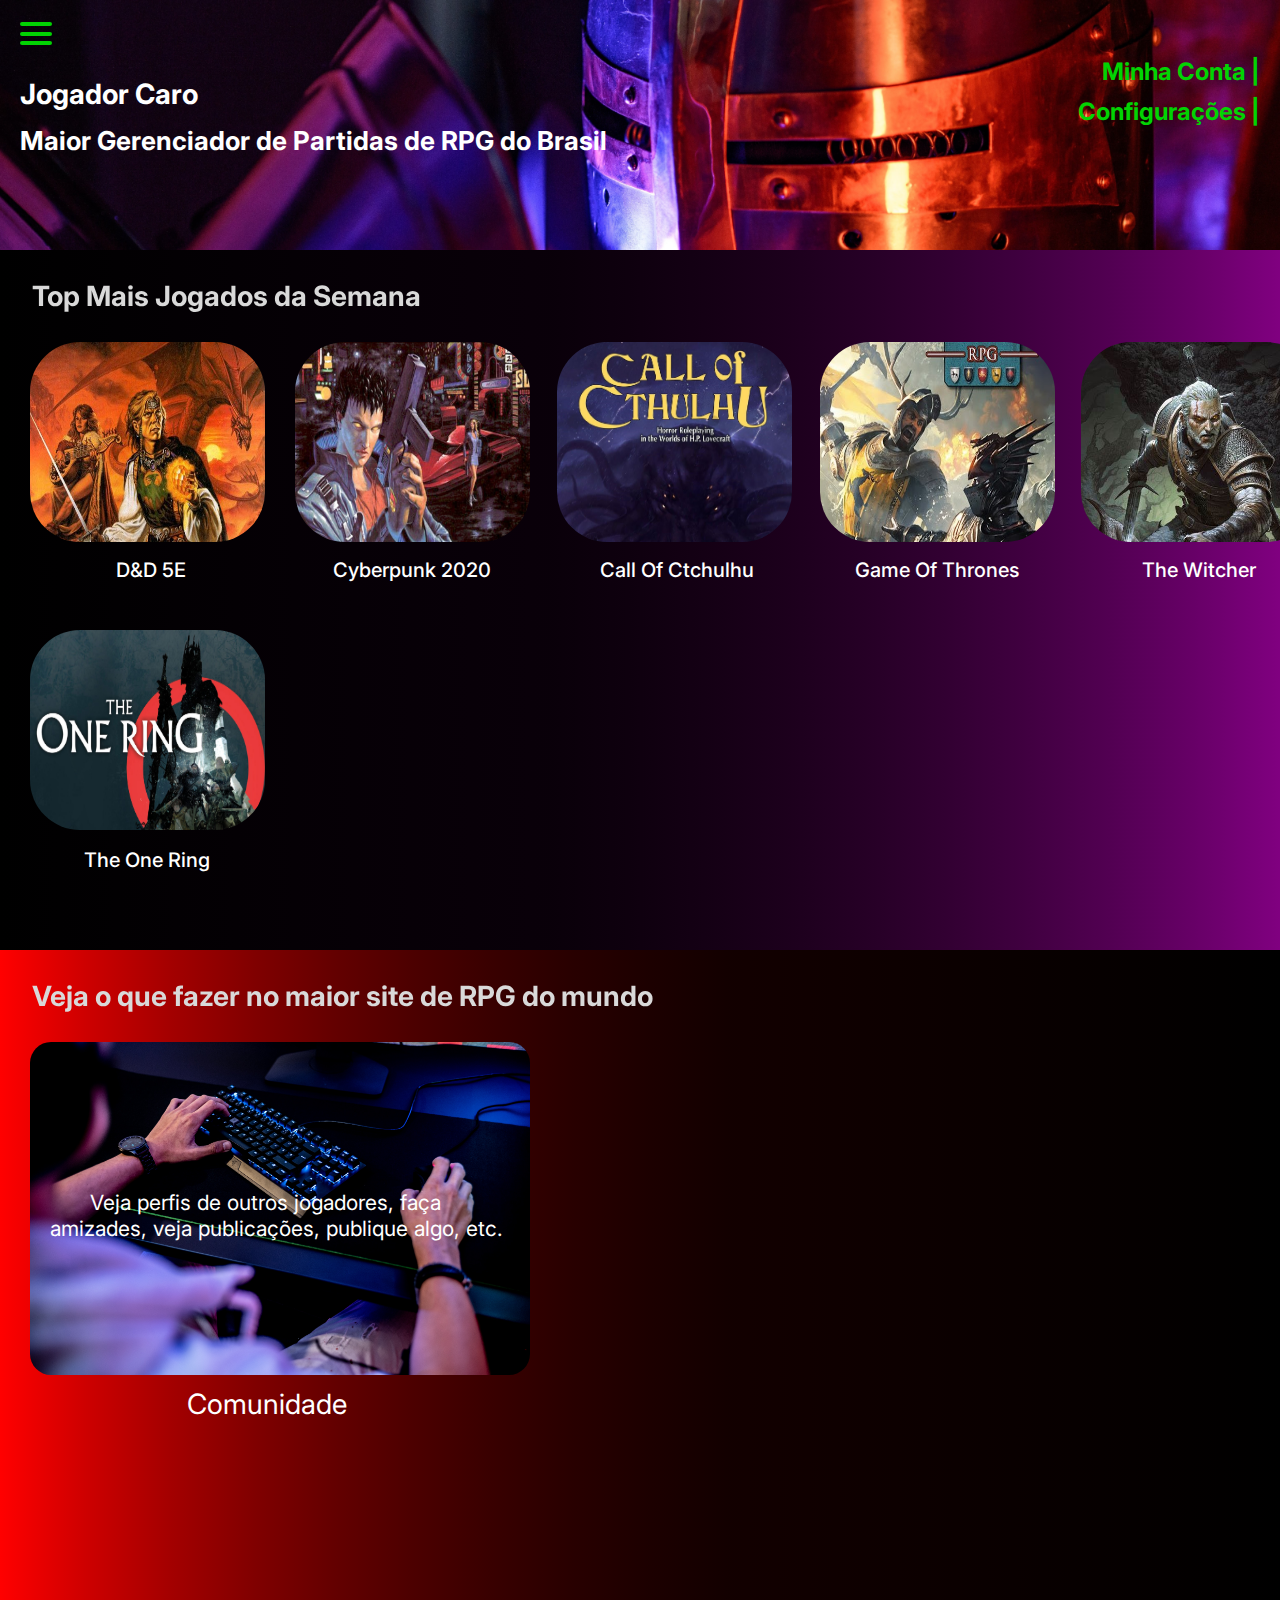
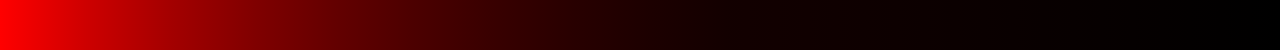
<file: index.html>
<!DOCTYPE html>
<html lang="pt-br">
    <head>
        <meta charset="UTF-8">
        <title>Jogador Caro</title>
        <link rel="stylesheet" href="reset.css"> <!--para resetar o css padrão que já vem nos sites-->
        <link rel="stylesheet" href="style-home.css"> <!--meu arquivo css principal-->
        <link rel="preconnect" href="https://fonts.googleapis.com"> <!--fonte do Google: Inter-->
        <link rel="preconnect" href="https://fonts.gstatic.com" crossorigin> <!--fonte do Google: Inter-->
        <link href="https://fonts.googleapis.com/css2?family=Inter:wght@400;700&display=swap" rel="stylesheet"> <!--fonte do Google: Inter-->
    </head> 

    <body>
        <div id="cabecalho">
            <header>
                <div class="hamburguer">
                    <div class="linha"></div>
                    <div class="linha"></div>
                    <div class="linha"></div>
                </div>
                <h1 class="titulo-site">Jogador Caro</h1>
                <h2 class="subtitulo-site">Maior Gerenciador de Partidas de RPG do Brasil</h3>
                <a style="text-decoration: none;" class="link-minha-conta" href="Meu Perfil/perfil.html">Minha Conta |</a>
                <a style="text-decoration: none;" class="link-configuracoes" href="Configurações/configurações.html">Configurações |</a>
            </header>
        </div>

        <div id="top10">
            <div id="frase-top10">
                <h3 class="titulo-do-meio">Top Mais Jogados da Semana</h3>
            </div>

            <div class="ponteiro-esquerda"></div>
            <div class="ponteiro-direita"></div>

            <div class="rpgs-da-semana">
                <!--Os 5 primeiros-->
                <div class="ded">
                    <a href="RPG/D&D/d&d-pagina.html"><img id="imagem-grupo-laranja-1" src="Imagens-Home/grupo-laranja - cortado.jpeg"></a>
                    <a style="text-decoration: none;" href="RPG/D&D/d&d-pagina.html" class="titulo-rpg-top10">D&D 5E</a>
                </div>
                <div class="cyberpunk2020">
                    <a href="RPG/Cyberpunk/cyberpunk-pagina.html"><img id="imagem-cyberpunk-1" src="Imagens-Home/cyberpunk2020-cortado.jpg"></a>
                    <a style="text-decoration: none;" href="RPG/Cyberpunk/cyberpunk-pagina.html" class="titulo-cyberpunk-top10">Cyberpunk 2020</a>
                </div>
                <div class="call-of-cthulhu">
                    <a href="RPG/Call Of Cthulhu/call-of-cthulhu-pagina.html"><img id="imagem-call-1" src="Imagens-Home/call-of-cthulhu-com-qualidade.jpeg"></a>
                    <a style="text-decoration: none;" href="RPG/Call Of Cthulhu/call-of-cthulhu-pagina.html" class="titulo-call-top10">Call Of Ctchulhu</a>
                </div>
                <div class="game-of-thrones">
                    <a href="RPG/Game Of Thrones/game-of-thrones-pagina.html"><img id="imagem-thrones-1" src="Imagens-Home/game-of-thrones-cortado.jpg"></a>
                    <a style="text-decoration: none;" href="RPG/Game Of Thrones/game-of-thrones-pagina.html" class="titulo-thrones-top10">Game Of Thrones</a>
                </div>
                <div class="the-witcher">
                    <a href="RPG/The Witcher/the-witcher-pagina.html"><img id="imagem-witcher-1" src="Imagens-Home/the-witcher-cortado.jpeg"></a>
                    <a style="text-decoration: none;" href="RPG/The Witcher/the-witcher-pagina.html" class="titulo-witcher-top10">The Witcher</a>
                </div>
                <!--Os 5 últimos-->
                <div class="one-ring">
                    <a href="RPG/One Ring/one-ring-pagina.html"><img id="imagem-ring-1" src="Imagens-Home/the-one-ring-cortado.jpg"></a>
                    <a style="text-decoration: none;" href="RPG/One Ring/one-ring-pagina.html" class="titulo-ring-top10">The One Ring</a>
                </div>
            </div>
        </div>

        <div class="catalogos">
            <h3 class="titulo-catalogos">Veja o que fazer no maior site de RPG do mundo</h3>

            <div class="comunidade">
                <a href="Catálogos/comunidade-pagina.html"><img id="imagem-homem-home" src="Imagens-Home/homem-jogando.jpg"></a>
                <p class="comunidade-texto">Veja perfis de outros jogadores, faça <br>
                    amizades, veja publicações, publique algo, etc. 
                </p>
                <a style="text-decoration: none;" href="Catálogos/comunidade-pagina.html" class="titulo-comunidade-home">Comunidade</a>
            </div>
        </div>
    </body>
</html>
</file>
<file: style-home.css>
#cabecalho {
    background-image: url("Imagens-Home/carlos-felipe-que-deu-certo.jpg");
    background-size:cover; /* faz com que a imagem cubra todo o elemento (no caso a div) preservando o tamanho do elemento*/
    background-repeat: no-repeat; /* faz com que caso a imagem seja menor que o elemento, ela não se repita até completar esse tamanho. Mesmo que o cover anterior faça com que isso não aconteça, eu deixo o no-repeat por preucaução */
    height: 250px; /* altura da div */
}

.hamburguer {
    position: absolute;
    top: 22px;
    left: 20px;
    width: 32px;
    height: 20px;
    cursor: pointer;
}

.linha {
    width: 100%;
    height: 4px;
    background-color:#02D303;;
    margin-bottom: 5.5px;
    border-radius: 10px;
}

.titulo-site {
    color: #FFFFFF;
    font-size: 28px;
    font-family: 'Inter', sans-serif;
    font-weight: bold;
    padding-left: 20px;
    padding-top: 80px;
}

.subtitulo-site {
    color: #FFFFFF;
    font-size: 26px;
    font-family: 'Inter', sans-serif;
    font-weight: bold;
    padding-left: 20px;
    padding-top: 20px;
}

.link-minha-conta {
    color: #02D303;
    position: absolute;
    right: 20px;
    top: 60px;
    font-size: 24px;
    font-family: 'Inter', sans-serif;
    font-weight:bolder;
}

.link-configuracoes {
    color: #02D303;
    position: absolute;
    right: 20px;
    top: 100px;
    font-size: 24px;
    font-family: 'Inter', sans-serif;
    font-weight:bolder;
}

#top10 {
    background: linear-gradient(to right, black, 80%, purple);
    height: 700px;
}

.titulo-do-meio {
    font-size: 28px;
    font-family: 'Inter', sans-serif;
    font-weight: bold;
    padding: 32px;
    background: linear-gradient(to right, rgba(217, 217, 217, 1), rgba(217, 217, 217, 1));
    -webkit-background-clip: text; /* Essa propriedade define a área onde o gradiente será aplicado. O valor text especifica que o gradiente será aplicado apenas ao texto do elemento.*/
    background-clip: text; /*É uma propriedade similar a -webkit-background-clip, mas é a forma padrão de definir a área onde o gradiente será aplicado. Nesse caso, também definimos como text para aplicar o gradiente apenas ao texto.*/
    -webkit-text-fill-color: transparent; /*Essa propriedade define a cor do texto. No caso do valor transparent, o texto será torna transparente, permitindo que o gradiente aplicado anteriormente seja visível no lugar do texto.*/
    color: transparent; /*É a propriedade padrão que define a cor do texto. Definir color como transparent tem o mesmo efeito de webkit-text-fill-color: transparent, tornando o texto transparente para exibir o gradiente.*/
}

.ded{
    padding-left: 30px; /*distância da parede*/
}

#imagem-grupo-laranja-1{
    border-radius: 50px;
    height: 200px;
    width: 235px;
}

.titulo-rpg-top10{
    position: absolute;
    font-family: 'Inter', sans-serif;
    font-size: 20px;
    color: #FFFFFF;
    top: 560px;
    left: 116px; /*título no meio da imagem*/
    font-weight: 500;
}

#imagem-cyberpunk-1{
    position: absolute;
    left: 295px; /*distância da imagem ded*/
    top: 342px;
    border-radius: 50px;
    width: 235px;
    height: 200px;
}

.titulo-cyberpunk-top10{
    position: absolute;
    font-family: 'Inter', sans-serif;
    font-size: 20px;
    color: #FFFFFF;
    top: 560px;
    left: 333px; /*título no meio da imagem*/
    font-weight: 500;
}

#imagem-call-1{
    position: absolute;
    left: 557px; /*distância da imagem cyberpunk*/
    top: 342px;
    border-radius: 50px;
    width: 235px;
    height: 200px;
}

.titulo-call-top10{
    position: absolute;
    font-family: 'Inter', sans-serif;
    font-size: 20px;
    color: #FFFFFF;
    top: 560px;
    left: 600px; /*título no meio da imagem*/
    font-weight: 500;
}

#imagem-thrones-1{
    position: absolute;
    left: 820px; /*distância da imagem call of cthulhu*/
    top: 342px;
    border-radius: 50px;
    width: 235px;
    height: 200px;
}

.titulo-thrones-top10{
    position: absolute;
    font-family: 'Inter', sans-serif;
    font-size: 20px;
    color: #FFFFFF;
    top: 560px;
    left: 855px; /*título no meio da imagem*/
    font-weight: 500;
}

#imagem-witcher-1 {
    position: absolute;
    left: 1081px; /*distância da imagem game of thrones*/
    top: 342px;
    border-radius: 50px;
    width: 235px;
    height: 200px;
}

.titulo-witcher-top10{
    position: absolute;
    font-family: 'Inter', sans-serif;
    font-size: 20px;
    color: #FFFFFF;
    top: 560px;
    left: 1142px; /*título no meio da imagem*/
    font-weight: 500;
}

#imagem-ring-1{
    position: absolute;
    left: 30px; /*distância da parede*/
    top: 630px;
    border-radius: 50px;
    width: 235px;
    height: 200px;
}

.titulo-ring-top10{
    position: absolute;
    font-family: 'Inter', sans-serif;
    font-size: 20px;
    color: #FFFFFF;
    top: 850px;
    left: 84px; /*título no meio da imagem*/
    font-weight: 500;
}

.catalogos {
    background: linear-gradient(to left, black, 80%, red);
    height: 700px;
}

.titulo-catalogos{
    font-size: 28px;
    font-family: 'Inter', sans-serif;
    font-weight: bold;
    padding: 32px;
    background: linear-gradient(to right, rgba(217, 217, 217, 1), rgba(217, 217, 217, 1));
    -webkit-background-clip: text; /* Essa propriedade define a área onde o gradiente será aplicado. O valor text especifica que o gradiente será aplicado apenas ao texto do elemento.*/
    background-clip: text; /*É uma propriedade similar a -webkit-background-clip, mas é a forma padrão de definir a área onde o gradiente será aplicado. Nesse caso, também definimos como text para aplicar o gradiente apenas ao texto.*/
    -webkit-text-fill-color: transparent; /*Essa propriedade define a cor do texto. No caso do valor transparent, o texto será torna transparente, permitindo que o gradiente aplicado anteriormente seja visível no lugar do texto.*/
    color: transparent; /*É a propriedade padrão que define a cor do texto. Definir color como transparent tem o mesmo efeito de webkit-text-fill-color: transparent, tornando o texto transparente para exibir o gradiente.*/
}

#imagem-homem-home{
    width: 500px;
    position: absolute;
    left: 30px;
    border-radius: 21px;
    cursor: pointer;
    transition: 0.5s; /*tempo que leva para o desfoque*/
}

#imagem-homem-home:hover{ /*ficar desfocado com zoom*/
    filter: blur(3px);
    transform: scale(1.1);
}

.comunidade-texto{
    position: absolute;
    left: 50px;
    font-family: 'Inter', sans-serif;
    color: #FFFFFF;
    top: 1190px;
    font-size: 21px;
    line-height: 26px;
    text-indent: 40px; /*afastar a primeira palavra do canto*/
}

.titulo-comunidade-home{
    position: absolute;
    left: 187px;
    font-family: 'Inter', sans-serif;
    color: #FFFFFF;
    top: 1390px;
    font-size: 28px; 
}
</file>
